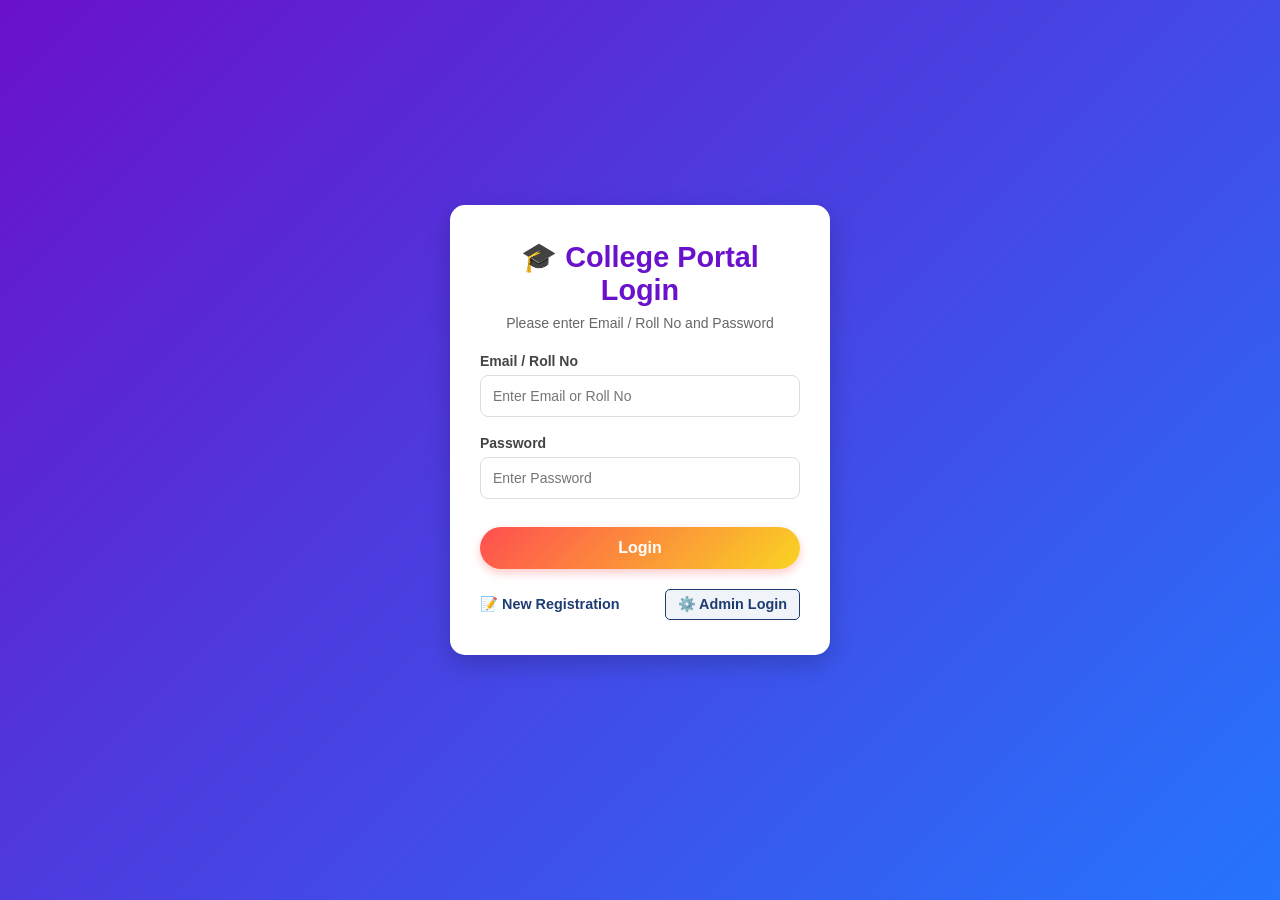
<file: index.html>
<!DOCTYPE html>
<html lang="en">
<head>
    <meta charset="UTF-8">
    <meta name="viewport" content="width=device-width, initial-scale=1.0">
    <title>College Portal Login</title>
    <link rel="stylesheet" href="style.css">
    <style>
        .login-links {
            margin-top: 20px;
            display: flex;
            justify-content: space-between;
            align-items: center;
            font-size: 0.9rem;
        }
        .login-links a {
            color: #1e3c72;
            text-decoration: none;
            font-weight: bold;
        }
        .login-links a:hover {
            text-decoration: underline;
        }
        .admin-link-btn {
            background-color: #f0f4f8;
            padding: 6px 12px;
            border-radius: 5px;
            border: 1px solid #1e3c72;
        }
    </style>
</head>
<body class="login-body">

    <div class="login-container">
        <h2>🎓 College Portal Login</h2>
        <p>Please enter Email / Roll No and Password</p>

        <form id="login-form" onsubmit="handleLogin(event)">
            <div class="input-group">
                <label for="username">Email / Roll No</label>
                <input type="text" id="username" placeholder="Enter Email or Roll No" required autocomplete="off">
            </div>

            <div class="input-group">
                <label for="password">Password</label>
                <input type="password" id="password" placeholder="Enter Password" required>
            </div>

            <button type="submit" class="login-btn">Login</button>
        </form>

        <!-- New Registration & Admin Links -->
        <div class="login-links">
            <a href="register.html">📝 New Registration</a>
            <a href="admin-login.html" class="admin-link-btn">⚙️ Admin Login</a>
        </div>

    </div>

    <script src="script.js"></script>
</body>
</html>
</file>
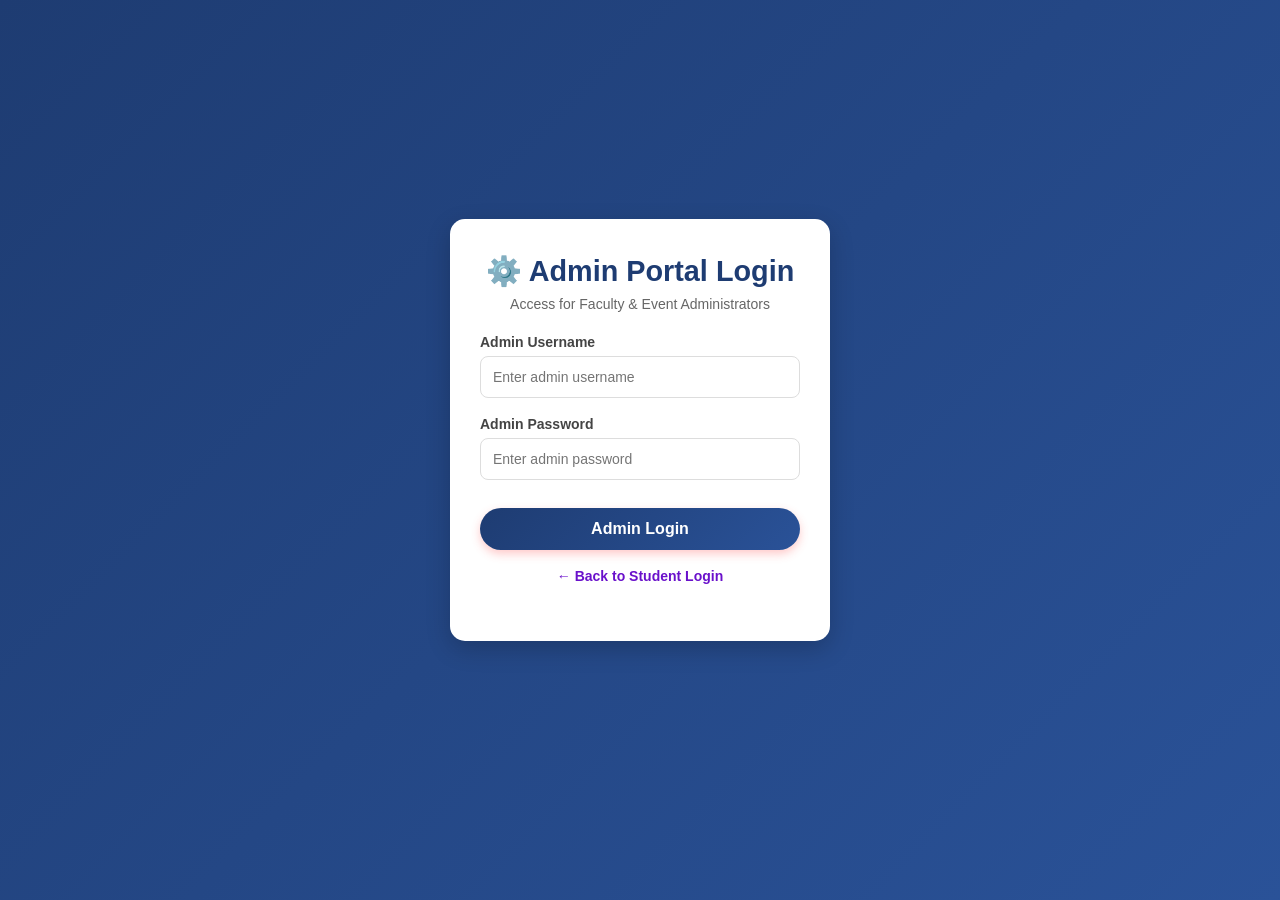
<file: admin-login.html>
<!DOCTYPE html>
<html lang="en">
<head>
    <meta charset="UTF-8">
    <meta name="viewport" content="width=device-width, initial-scale=1.0">
    <title>Admin Portal Login</title>
    <link rel="stylesheet" href="style.css">
</head>
<body class="login-body" style="background: linear-gradient(135deg, #1e3c72, #2a5298);">

    <div class="login-container">
        <h2 style="color: #1e3c72;">⚙️ Admin Portal Login</h2>
        <p>Access for Faculty & Event Administrators</p>

        <form id="adminLoginForm" onsubmit="handleAdminLogin(event)">
            <div class="input-group">
                <label for="adminUsername">Admin Username</label>
                <input type="text" id="adminUsername" placeholder="Enter admin username" required>
            </div>

            <div class="input-group">
                <label for="adminPassword">Admin Password</label>
                <input type="password" id="adminPassword" placeholder="Enter admin password" required>
            </div>

            <button type="submit" class="login-btn" style="background: linear-gradient(135deg, #1e3c72, #2a5298);">Admin Login</button>
        </form>

        <div class="back-link">
            <p style="margin-top: 15px; font-size: 13px;">
                <a href="index.html">← Back to Student Login</a>
            </p>
        </div>
    </div>

    <script src="admin-script.js"></script>
</body>
</html>
</file>
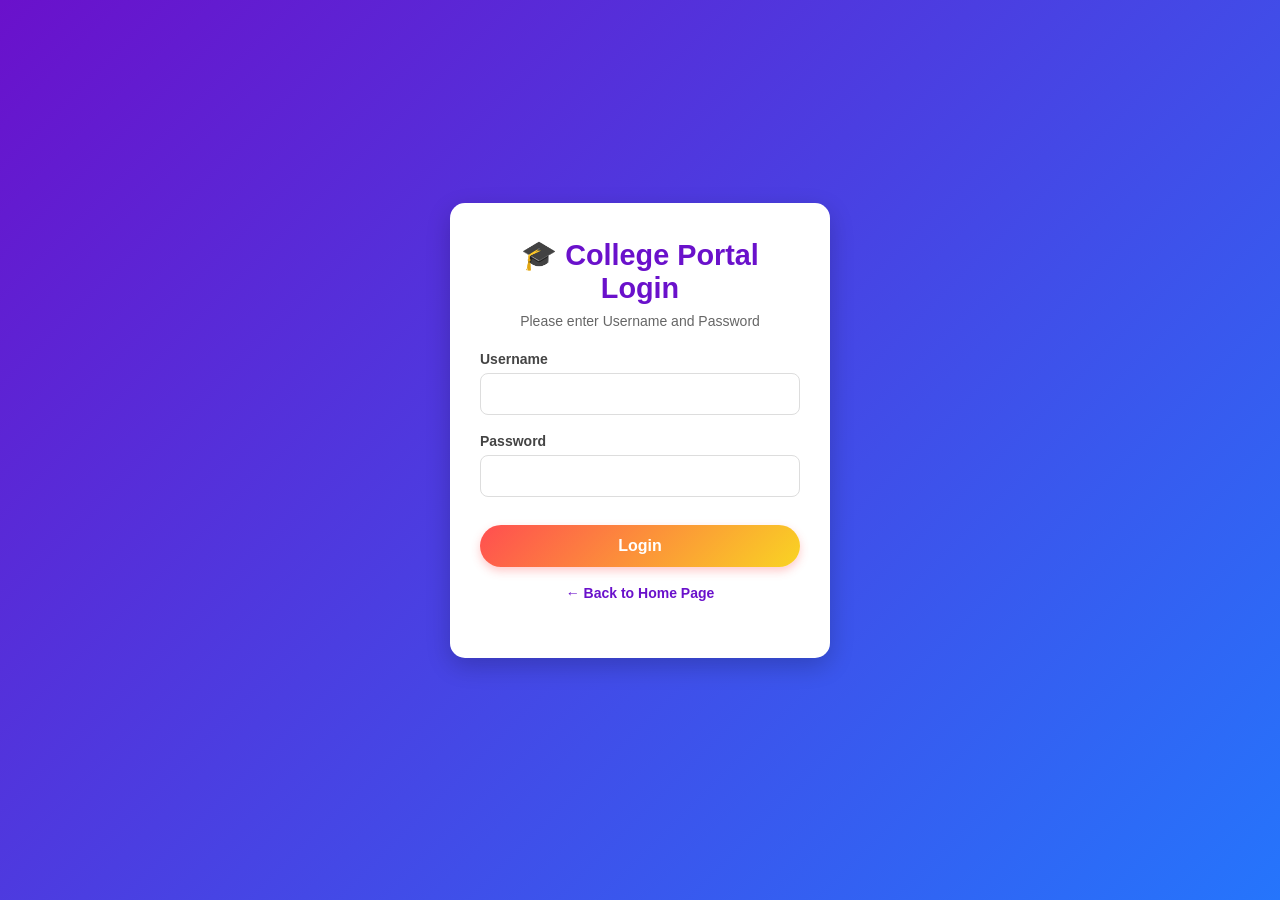
<file: login.html>
<!DOCTYPE html>
<html lang="en">
<head>
    <meta charset="UTF-8">
    <meta name="viewport" content="width=device-width, initial-scale=1.0">
    <title>College Portal Login</title>
    <link rel="stylesheet" href="style.css">
</head>
<body class="login-body">

    <div class="login-container">
        <h2>🎓 College Portal Login</h2>
        <p>Please enter Username and Password</p>

        <form id="login-form" onsubmit="handleLogin(event)">
            <div class="input-group">
                <label for="username">Username</label>
                <input type="text" id="username" required autocomplete="off">
            </div>

            <div class="input-group">
                <label for="password">Password</label>
                <input type="password" id="password" required>
            </div>

            <button type="submit" class="login-btn">Login</button>
        </form>

        <p class="back-link"><a href="index.html">← Back to Home Page</a></p>
    </div>

    <script src="script.js"></script>
</body>
</html>
</file>
<file: style.css>
/* =========================================================
   College Days & Festival Event Website - CSS
   Theme: Vibrant Festival & College Fest Vibes
   ========================================================= */

/* 1. Global Reset & Basic Setup */
* {
    margin: 0;
    padding: 0;
    box-sizing: border-box;
    font-family: 'Poppins', 'Segoe UI', Arial, sans-serif;
}

body {
    background-color: #f9f6ff; /* हल्का पर्पल-व्हाइट शेड */
    color: #333;
    padding-bottom: 40px;
}

/* 2. Header - Festive Gradient Banner */
header {
    background: linear-gradient(135deg, #ff4e50, #f9d423); /* ब्राइट फेस्टिवल रेड-ऑरेंज और येलो */
    color: white;
    text-align: center;
    padding: 2.5rem 1rem;
    box-shadow: 0 4px 10px rgba(0, 0, 0, 0.15);
}

header h1 {
    font-size: 2.3rem;
    margin-bottom: 8px;
    text-shadow: 1px 2px 4px rgba(0, 0, 0, 0.2);
    letter-spacing: 1px;
}

/* 3. Filter Buttons - Event Categories */
.filter-container {
    display: flex;
    justify-content: center;
    gap: 12px;
    margin: 25px 10px;
    flex-wrap: wrap;
}

.filter-btn {
    padding: 10px 22px;
    border: 2px solid #6a11cb;
    background: white;
    color: #6a11cb;
    border-radius: 25px;
    font-weight: 600;
    font-size: 0.95rem;
    cursor: pointer;
    transition: all 0.3s ease;
}

.filter-btn:hover, 
.filter-btn.active {
    background: linear-gradient(135deg, #6a11cb, #2575fc); /* वाइब्रेंट पर्पल-ब्लू */
    color: white;
    border-color: transparent;
    box-shadow: 0 4px 10px rgba(106, 17, 203, 0.3);
}

/* 4. Event Cards Layout Grid */
.events-grid {
    display: grid;
    grid-template-columns: repeat(auto-fit, minmax(280px, 1fr));
    gap: 22px;
    max-width: 1100px;
    margin: 0 auto;
    padding: 0 15px;
}

/* 5. Event Cards Styling */
.card {
    background: white;
    border-radius: 15px;
    padding: 25px 20px;
    box-shadow: 0 5px 15px rgba(0, 0, 0, 0.08);
    position: relative;
    border-top: 6px solid #ff4e50; /* फेस्टिवल रेडaccent Border */
    transition: transform 0.3s ease, box-shadow 0.3s ease;
    cursor: pointer;
}

.card:hover {
    transform: translateY(-6px);
    box-shadow: 0 10px 20px rgba(255, 78, 80, 0.2);
}

.card h3 {
    color: #6a11cb;
    margin-top: 12px;
    font-size: 1.35rem;
}

.tap-hint {
    font-size: 0.85rem;
    color: #ff4e50;
    margin-top: 10px;
    font-weight: 600;
}

/* Badge (Category Tag) */
.badge {
    position: absolute;
    top: 15px;
    right: 15px;
    background: #fff0f3;
    color: #ff4e50;
    padding: 5px 12px;
    font-size: 0.75rem;
    font-weight: 700;
    border-radius: 15px;
    border: 1px solid #ffccd5;
}

/* 6. Detail Page & Navigation */
.hidden-page {
    display: none;
}

.detail-container {
    max-width: 800px;
    margin: 30px auto;
    padding: 25px;
    background: white;
    border-radius: 15px;
    box-shadow: 0 5px 20px rgba(0, 0, 0, 0.1);
    border-top: 6px solid #6a11cb;
}

.back-btn {
    background: linear-gradient(135deg, #ff4e50, #f9d423);
    color: white;
    border: none;
    padding: 10px 20px;
    border-radius: 20px;
    cursor: pointer;
    font-weight: 600;
    margin-bottom: 20px;
    transition: opacity 0.2s ease;
    box-shadow: 0 3px 8px rgba(255, 78, 80, 0.3);
}

.back-btn:hover {
    opacity: 0.9;
}

.detail-content {
    display: none;
}

.detail-content.active {
    display: block;
}

.detail-content h2 {
    color: #6a11cb;
    margin-bottom: 15px;
    font-size: 1.8rem;
}

/* 7. Image Gallery Layout */
.detail-img-container {
    display: grid;
    grid-template-columns: repeat(auto-fit, minmax(200px, 1fr));
    gap: 15px;
    margin-bottom: 20px;
}

.detail-img {
    width: 100%;
    height: 180px;
    object-fit: cover;
    border-radius: 10px;
    display: block;
    box-shadow: 0 3px 8px rgba(0, 0, 0, 0.12);
}

/* Info Box Details */
.info-box {
    line-height: 1.7;
    font-size: 1rem;
    color: #444;
}

.info-box p {
    margin-bottom: 8px;
}

.info-box .desc {
    margin-top: 15px;
    font-size: 1.05rem;
    background: #fdf0f2;
    padding: 15px;
    border-left: 4px solid #ff4e50;
    border-radius: 6px;
}

/* 8. Footer Section */
footer {
    text-align: center;
    margin-top: 40px;
    color: #666;
    font-size: 0.9rem;
    padding: 10px;
}

/* 9. Login Page Section */
.login-body {
    background: linear-gradient(135deg, #6a11cb, #2575fc); /* फेस्टिवल नाइट लुक */
    display: flex;
    justify-content: center;
    align-items: center;
    min-height: 100vh;
    margin: 0;
}

.login-container {
    background: #ffffff;
    padding: 35px 30px;
    border-radius: 15px;
    box-shadow: 0 8px 25px rgba(0, 0, 0, 0.2);
    width: 100%;
    max-width: 380px;
    text-align: center;
}

.login-container h2 {
    margin-bottom: 8px;
    color: #6a11cb;
    font-size: 1.8rem;
}

.login-container p {
    color: #666;
    font-size: 14px;
    margin-bottom: 22px;
}

.input-group {
    text-align: left;
    margin-bottom: 18px;
}

.input-group label {
    display: block;
    font-size: 14px;
    margin-bottom: 6px;
    color: #444;
    font-weight: 600;
}

.input-group input {
    width: 100%;
    padding: 12px;
    border: 1px solid #ddd;
    border-radius: 8px;
    font-size: 14px;
    outline: none;
    transition: border 0.3s ease;
}

.input-group input:focus {
    border-color: #ff4e50;
}

.login-btn {
    width: 100%;
    padding: 12px;
    background: linear-gradient(135deg, #ff4e50, #f9d423);
    color: white;
    border: none;
    border-radius: 25px;
    font-size: 16px;
    cursor: pointer;
    font-weight: bold;
    margin-top: 10px;
    box-shadow: 0 4px 10px rgba(255, 78, 80, 0.3);
    transition: transform 0.2s ease;
}

.login-btn:hover {
    transform: scale(1.02);
}

.back-link {
    margin-top: 18px;
}

.back-link a {
    color: #6a11cb;
    text-decoration: none;
    font-size: 14px;
    font-weight: 600;
}

.back-link a:hover {
    text-decoration: underline;
}
</file>
